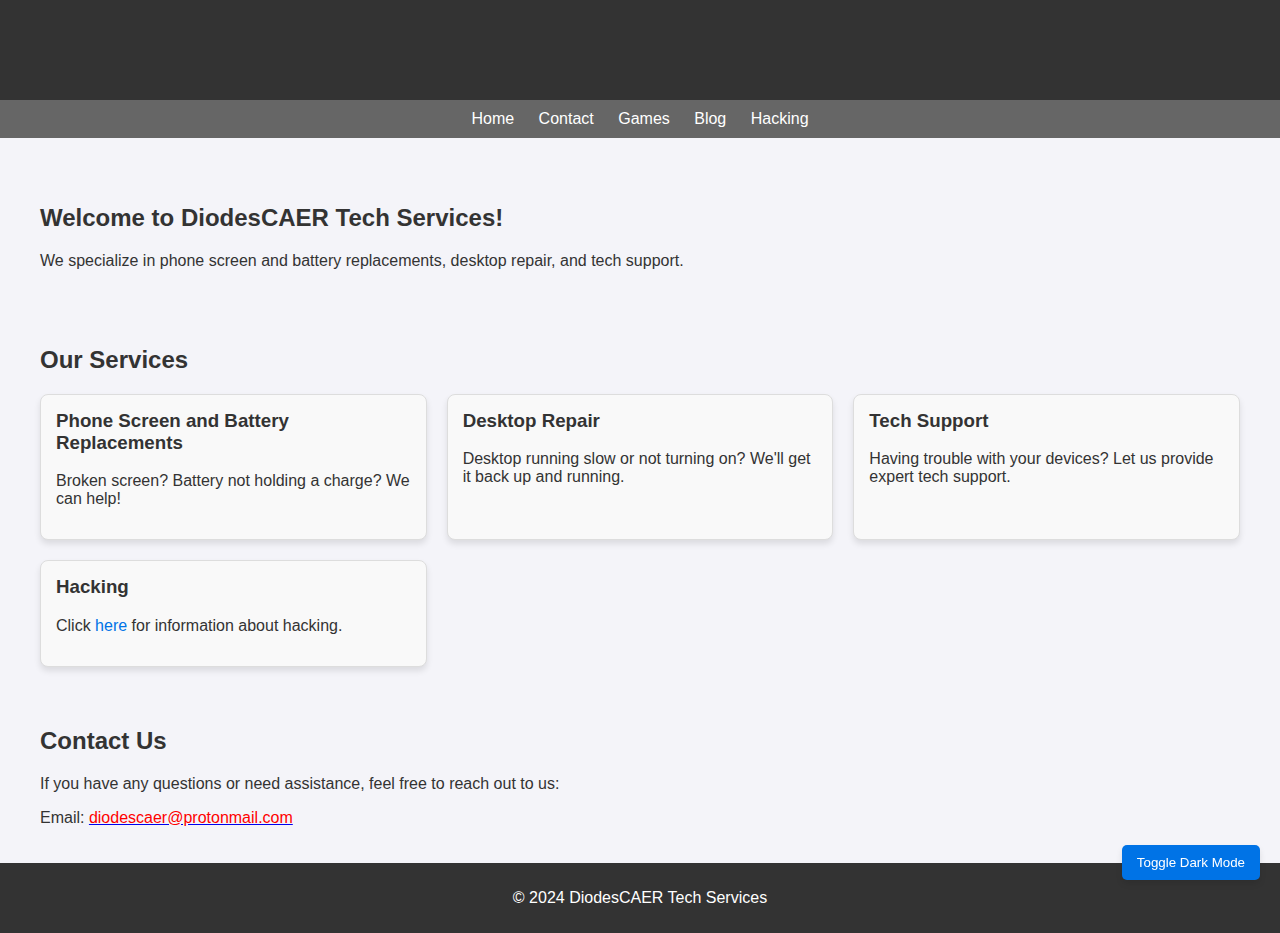
<file: index.html>
<!DOCTYPE html>
<html lang="en">
<head>
    <meta charset="UTF-8">
    <meta name="viewport" content="width=device-width, initial-scale=1.0">
    <title>DiodesCAER Tech Services</title>
    <link rel="stylesheet" href="styles.css">
</head>
<body onload="checkDarkMode()">
    <header>
        <h1 class="fly-in">DiodesCAER Tech Services</h1>
    </header>
    <iframe src="navbar.html" title="Navigation Bar"></iframe>
    <main>
        <div class="container" id="home">
            <h2>Welcome to DiodesCAER Tech Services!</h2>
            <p>We specialize in phone screen and battery replacements, desktop repair, and tech support.</p>
        </div>
        <div class="container" id="services">
            <h2>Our Services</h2>
            <div class="services">
                <div class="service">
                    <h3>Phone Screen and Battery Replacements</h3>
                    <p>Broken screen? Battery not holding a charge? We can help!</p>
                </div>
                <div class="service">
                    <h3>Desktop Repair</h3>
                    <p>Desktop running slow or not turning on? We'll get it back up and running.</p>
                </div>
                <div class="service">
                    <h3>Tech Support</h3>
                    <p>Having trouble with your devices? Let us provide expert tech support.</p>
                </div>
              <div class="service">
                    <h3>Hacking</h3>
                    <p>Click <a href="hacking/main.html">here</a> for information about hacking.</p>
                </div>
            </div>
        </div>
        <div class="container" id="contact">
            <h2>Contact Us</h2>
            <p>If you have any questions or need assistance, feel free to reach out to us:</p>
            <p>Email: <a href="mailto:diodescaer@protonmail.com"><font color="red">diodescaer@protonmail.com</font></a></p>
        </div>
    </main>
    <footer>
        <p>&copy; 2024 DiodesCAER Tech Services</p>
    </footer>
    <button class="dark-mode-toggle" onclick="toggleDarkMode()">Toggle Dark Mode</button>
    <script>
        function setCookie(name, value, days) {
            var expires = "";
            if (days) {
                var date = new Date();
                date.setTime(date.getTime() + (days * 24 * 60 * 60 * 1000));
                expires = "; expires=" + date.toUTCString();
            }
            document.cookie = name + "=" + (value || "")  + expires + "; path=/";
        }

        function getCookie(name) {
            var nameEQ = name + "=";
            var ca = document.cookie.split(';');
            for(var i=0;i < ca.length;i++) {
                var c = ca[i];
                while (c.charAt(0)==' ') c = c.substring(1,c.length);
                if (c.indexOf(nameEQ) == 0) return c.substring(nameEQ.length,c.length);
            }
            return null;
        }

        function eraseCookie(name) {
            document.cookie = name + '=; Max-Age=-99999999;';
        }

        function toggleDarkMode() {
            document.body.classList.toggle('dark-mode');
            document.querySelectorAll('.container').forEach(container => {
                container.classList.toggle('dark-mode');
            });
            document.querySelectorAll('header, footer').forEach(element => {
                element.classList.toggle('dark-mode');
            });
            document.querySelectorAll('.service').forEach(service => {
                service.classList.toggle('dark-mode');
            });

            let darkMode = document.body.classList.contains('dark-mode');
            setCookie('darkMode', darkMode, 7);
            document.querySelector('iframe').contentWindow.postMessage('toggle-dark-mode', '*');
        }

        function checkDarkMode() {
            let darkMode = getCookie('darkMode');
            if (darkMode === 'true') {
                document.body.classList.add('dark-mode');
                document.querySelectorAll('.container').forEach(container => {
                    container.classList.add('dark-mode');
                });
                document.querySelectorAll('header, footer').forEach(element => {
                    element.classList.add('dark-mode');
                });
                document.querySelectorAll('.service').forEach(service => {
                    service.classList.add('dark-mode');
                });
                document.querySelector('iframe').contentWindow.postMessage('toggle-dark-mode', '*');
            }
        }
    </script>
</body>
</html>
</file>
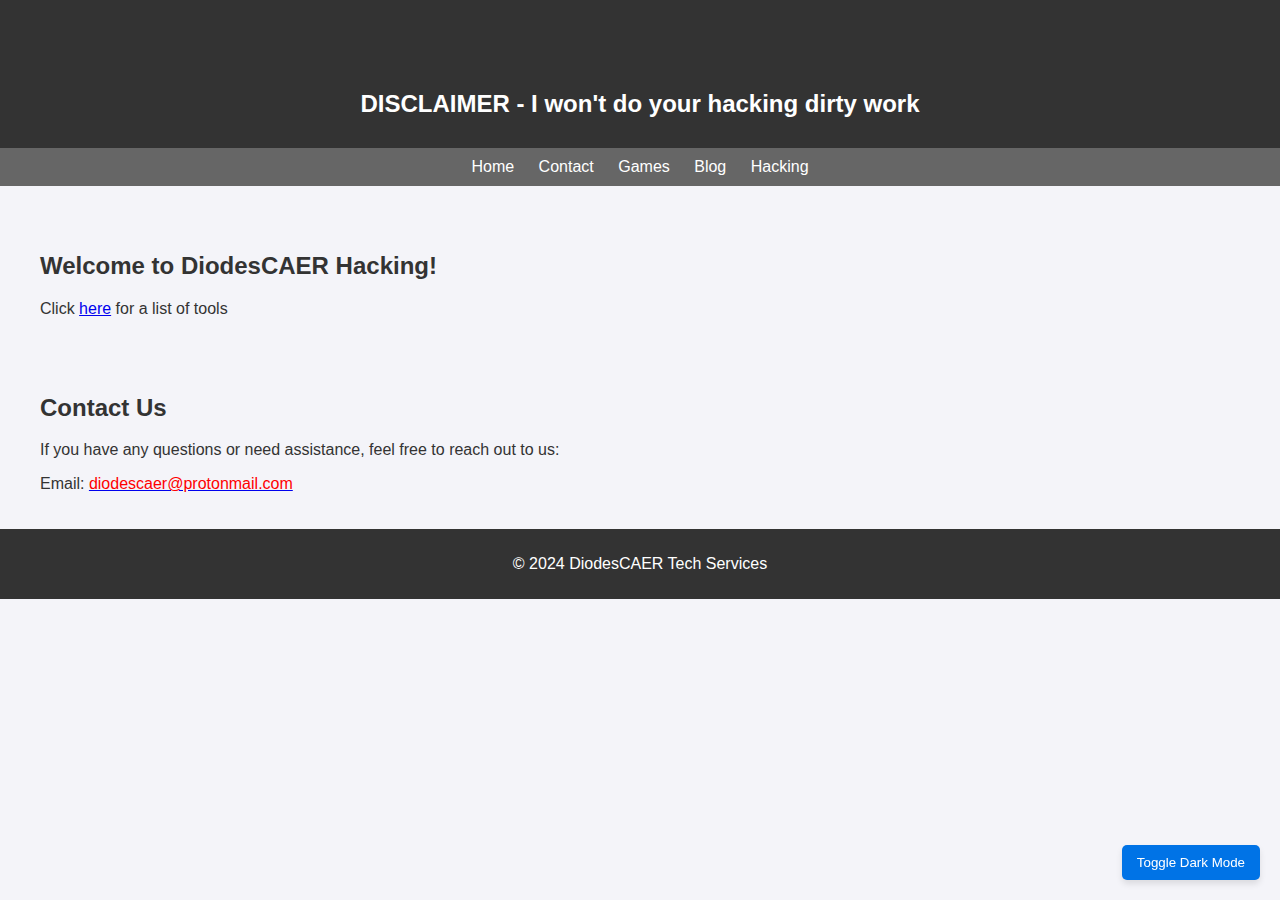
<file: hackingmain.html>
<!DOCTYPE html>
<html lang="en">
<head>
    <meta charset="UTF-8">
    <meta name="viewport" content="width=device-width, initial-scale=1.0">
    <title>DiodesCAER Hacking</title>
    <link rel="stylesheet" href="styles.css">
</head>
<body onload="checkDarkMode()">
    <header>
        <h1 class="fly-in">DiodesCAER Hacking</h1>
        <h2>DISCLAIMER - I won't do your hacking dirty work</h2>
    </header>
    <iframe src="navbar.html" title="Navigation Bar"></iframe>
    <main>
        <div class="container" id="home">
            <h2>Welcome to DiodesCAER Hacking!</h2>
            <p>Click <a href="tools.html">here</a> for a list of tools</p>
        </div>
        <div class="container" id="contact">
            <h2>Contact Us</h2>
            <p>If you have any questions or need assistance, feel free to reach out to us:</p>
            <p>Email: <a href="mailto:diodescaer@protonmail.com"><font color="red">diodescaer@protonmail.com</font></a></p>
        </div>
    </main>
    <footer>
        <p>&copy; 2024 DiodesCAER Tech Services</p>
    </footer>
    <button class="dark-mode-toggle" onclick="toggleDarkMode()">Toggle Dark Mode</button>
    <script>
        function setCookie(name, value, days) {
            var expires = "";
            if (days) {
                var date = new Date();
                date.setTime(date.getTime() + (days * 24 * 60 * 60 * 1000));
                expires = "; expires=" + date.toUTCString();
            }
            document.cookie = name + "=" + (value || "")  + expires + "; path=/";
        }

        function getCookie(name) {
            var nameEQ = name + "=";
            var ca = document.cookie.split(';');
            for(var i=0;i < ca.length;i++) {
                var c = ca[i];
                while (c.charAt(0)==' ') c = c.substring(1,c.length);
                if (c.indexOf(nameEQ) == 0) return c.substring(nameEQ.length,c.length);
            }
            return null;
        }
 
        function eraseCookie(name) {
            document.cookie = name + '=; Max-Age=-99999999;';
        }

        function toggleDarkMode() {
            document.body.classList.toggle('dark-mode');
            document.querySelectorAll('.container').forEach(container => {
                container.classList.toggle('dark-mode');
            });
            document.querySelectorAll('header, footer').forEach(element => {
                element.classList.toggle('dark-mode');
            });
            document.querySelectorAll('.service').forEach(service => {
                service.classList.toggle('dark-mode');
            });

            let darkMode = document.body.classList.contains('dark-mode');
            setCookie('darkMode', darkMode, 7);
            document.querySelector('iframe').contentWindow.postMessage('toggle-dark-mode', '*');
        }

        function checkDarkMode() {
            let darkMode = getCookie('darkMode');
            if (darkMode === 'true') {
                document.body.classList.add('dark-mode');
                document.querySelectorAll('.container').forEach(container => {
                    container.classList.add('dark-mode');
                });
                document.querySelectorAll('header, footer').forEach(element => {
                    element.classList.add('dark-mode');
                });
                document.querySelectorAll('.service').forEach(service => {
                    service.classList.add('dark-mode');
                });
                document.querySelector('iframe').contentWindow.postMessage('toggle-dark-mode', '*');
            }
        }
    </script>
</body>
</html>
</file>
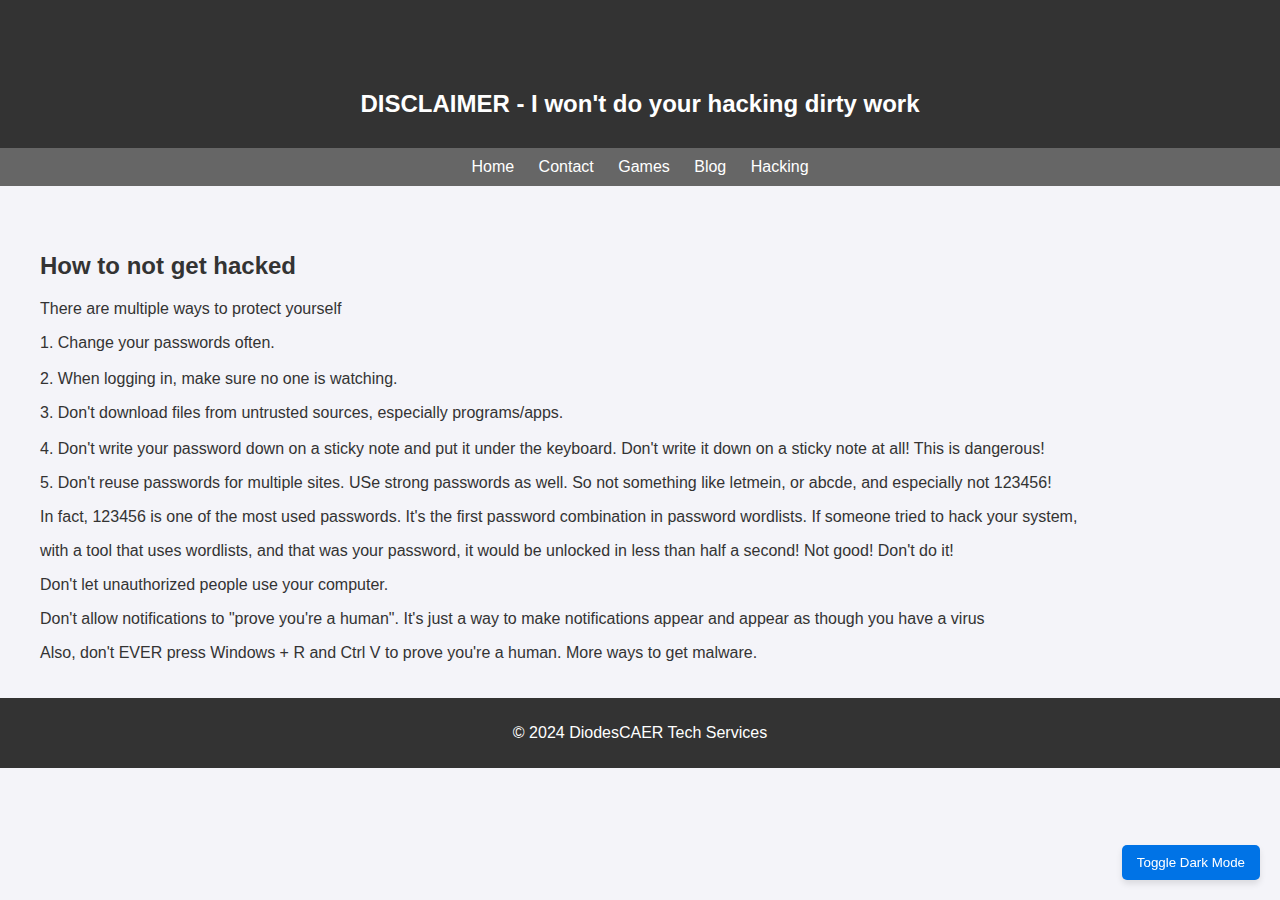
<file: HTNGH.html>
<!DOCTYPE html>
<html lang="en">
<head>
    <meta charset="UTF-8">
    <meta name="viewport" content="width=device-width, initial-scale=1.0">
    <title>DiodesCAER Hacking</title>
    <link rel="stylesheet" href="styles.css">
</head>
<body onload="checkDarkMode()">
    <header>
        <h1 class="fly-in">DiodesCAER Hacking- How to not get hacked</h1>
        <h2>DISCLAIMER - I won't do your hacking dirty work</h2>
    </header>
    <iframe src="navbar.html" title="Navigation Bar"></iframe>
    <main>
        <div class="container" id="welcome">
            <h2>How to not get hacked</h2>
            <p>There are multiple ways to protect yourself</p>
            <p>1. Change your passwords often. <br> <br> 2. When logging in, make sure no one is watching.</p>
            <p>3. Don't download files from untrusted sources, especially programs/apps. <br> <br> 4. Don't write your password down
            on a sticky note and put it under the keyboard. Don't write it down on a sticky note at all! This is dangerous!</p>
            <p>5. Don't reuse passwords for multiple sites. USe strong passwords as well. So not something like letmein, or abcde, and especially not 123456!</p>
            <p>In fact, 123456 is one of the most used passwords. It's the first password combination in password wordlists. If someone tried to hack your system,</p>
            <p>with a tool that uses wordlists, and that was your password, it would be unlocked in less than half a second! Not good! Don't do it!</p>
            <p>Don't let unauthorized people use your computer.</p>
            <p>Don't allow notifications to "prove you're a human". It's just a way to make notifications appear and appear as though you have a virus </p>
            <p>Also, don't EVER press Windows + R and Ctrl V to prove you're a human. More ways to get malware.</p>
        </div>
    </main>
    <footer>
        <p>&copy; 2024 DiodesCAER Tech Services</p>
    </footer>
    <button class="dark-mode-toggle" onclick="toggleDarkMode()">Toggle Dark Mode</button>
    <script>
        function setCookie(name, value, days) {
            var expires = "";
            if (days) {
                var date = new Date();
                date.setTime(date.getTime() + (days * 24 * 60 * 60 * 1000));
                expires = "; expires=" + date.toUTCString();
            }
            document.cookie = name + "=" + (value || "")  + expires + "; path=/";
        }

        function getCookie(name) {
            var nameEQ = name + "=";
            var ca = document.cookie.split(';');
            for(var i=0;i < ca.length;i++) {
                var c = ca[i];
                while (c.charAt(0)==' ') c = c.substring(1,c.length);
                if (c.indexOf(nameEQ) == 0) return c.substring(nameEQ.length,c.length);
            }
            return null;
        }

        function eraseCookie(name) {
            document.cookie = name + '=; Max-Age=-99999999;';
        }

        function toggleDarkMode() {
            document.body.classList.toggle('dark-mode');
            document.querySelectorAll('.container').forEach(container => {
                container.classList.toggle('dark-mode');
            });
            document.querySelectorAll('header, footer').forEach(element => {
                element.classList.toggle('dark-mode');
            });
            document.querySelectorAll('.service').forEach(service => {
                service.classList.toggle('dark-mode');
            });

            let darkMode = document.body.classList.contains('dark-mode');
            setCookie('darkMode', darkMode, 7);
            document.querySelector('iframe').contentWindow.postMessage('toggle-dark-mode', '*');
        }

        function checkDarkMode() {
            let darkMode = getCookie('darkMode');
            if (darkMode === 'true') {
                document.body.classList.add('dark-mode');
                document.querySelectorAll('.container').forEach(container => {
                    container.classList.add('dark-mode');
                });
                document.querySelectorAll('header, footer').forEach(element => {
                    element.classList.add('dark-mode');
                });
                document.querySelectorAll('.service').forEach(service => {
                    service.classList.add('dark-mode');
                });
                document.querySelector('iframe').contentWindow.postMessage('toggle-dark-mode', '*');
            }
        }

        async function fetchRSSFeeds() {
            const parser = new DOMParser();
            const rssFeeds = [
                "https://feeds.feedburner.com/TheHackersNews",
                "https://krebsonsecurity.com/feed/",
                "https://www.cvedetails.com/rss.php"
            ];
            const proxyUrl = "https://api.allorigins.win/get?url=";
            const newsList = document.getElementById("news-list");
            newsList.innerHTML = "";

            try {
                for (const feedUrl of rssFeeds) {
                    const response = await fetch(proxyUrl + encodeURIComponent(feedUrl));
                    const data = await response.json();
                    const xml = parser.parseFromString(data.contents, "text/xml");
                    const items = xml.querySelectorAll("item");

                    items.forEach((item, index) => {
                        if (index < 3) {
                            const title = item.querySelector("title").textContent;
                            const link = item.querySelector("link").textContent;

                            const listItem = document.createElement("li");
                            listItem.innerHTML = `<a href="${link}" target="_blank">${title}</a>`;
                            newsList.appendChild(listItem);
                        }
                    });
                }
            } catch (error) {
                console.error("Error fetching RSS feeds:", error);
                newsList.innerHTML = "<li>Failed to load news. Please try again later.</li>";
            }
        }

        fetchRSSFeeds();
    </script>
</body>
</html>
</file>
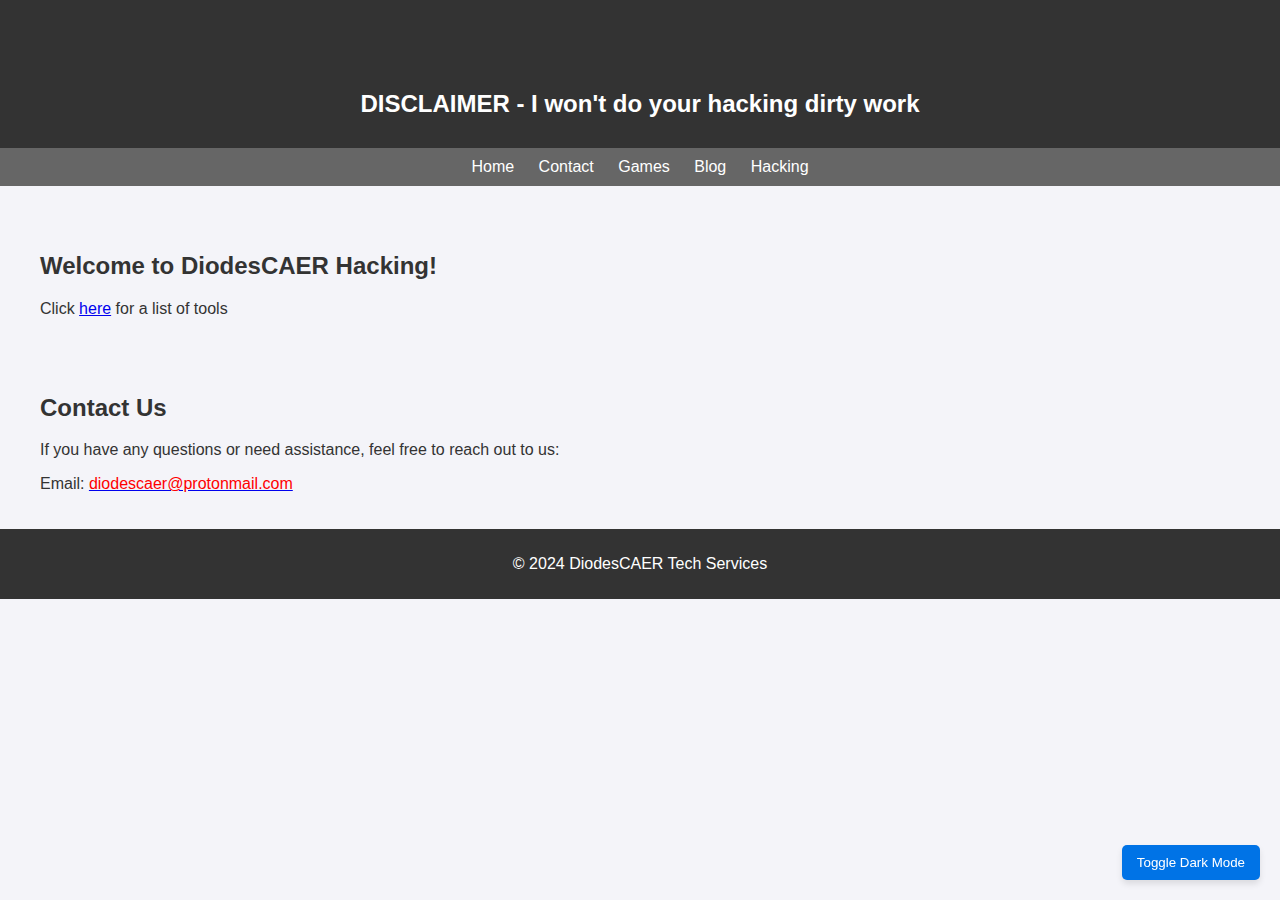
<file: main page.html>
<!DOCTYPE html>
<html lang="en">
<head>
    <meta charset="UTF-8">
    <meta name="viewport" content="width=device-width, initial-scale=1.0">
    <title>DiodesCAER Hacking</title>
    <link rel="stylesheet" href="styles.css">
</head>
<body onload="checkDarkMode()">
    <header>
        <h1 class="fly-in">DiodesCAER Hacking</h1>
        <h2>DISCLAIMER - I won't do your hacking dirty work </h2>
    </header>
    <iframe src="navbar.html" title="Navigation Bar"></iframe>
    <main>
        <div class="container" id="home">
            <h2>Welcome to DiodesCAER Hacking!</h2>
            <p>Click <a href="tools.html">here</a> for a list of tools</p>
        </div>
        <div class="container" id="contact">
            <h2>Contact Us</h2>
            <p>If you have any questions or need assistance, feel free to reach out to us:</p>
            <p>Email: <a href="mailto:diodescaer@protonmail.com"><font color="red">diodescaer@protonmail.com</font></a></p>
        </div>
    </main>
    <footer>
        <p>&copy; 2024 DiodesCAER Tech Services</p>
    </footer>
    <button class="dark-mode-toggle" onclick="toggleDarkMode()">Toggle Dark Mode</button>
    <script>
        function setCookie(name, value, days) {
            var expires = "";
            if (days) {
                var date = new Date();
                date.setTime(date.getTime() + (days * 24 * 60 * 60 * 1000));
                expires = "; expires=" + date.toUTCString();
            }
            document.cookie = name + "=" + (value || "")  + expires + "; path=/";
        }

        function getCookie(name) {
            var nameEQ = name + "=";
            var ca = document.cookie.split(';');
            for(var i=0;i < ca.length;i++) {
                var c = ca[i];
                while (c.charAt(0)==' ') c = c.substring(1,c.length);
                if (c.indexOf(nameEQ) == 0) return c.substring(nameEQ.length,c.length);
            }
            return null;
        }
 
        function eraseCookie(name) {
            document.cookie = name + '=; Max-Age=-99999999;';
        }

        function toggleDarkMode() {
            document.body.classList.toggle('dark-mode');
            document.querySelectorAll('.container').forEach(container => {
                container.classList.toggle('dark-mode');
            });
            document.querySelectorAll('header, footer').forEach(element => {
                element.classList.toggle('dark-mode');
            });
            document.querySelectorAll('.service').forEach(service => {
                service.classList.toggle('dark-mode');
            });

            let darkMode = document.body.classList.contains('dark-mode');
            setCookie('darkMode', darkMode, 7);
            document.querySelector('iframe').contentWindow.postMessage('toggle-dark-mode', '*');
        }

        function checkDarkMode() {
            let darkMode = getCookie('darkMode');
            if (darkMode === 'true') {
                document.body.classList.add('dark-mode');
                document.querySelectorAll('.container').forEach(container => {
                    container.classList.add('dark-mode');
                });
                document.querySelectorAll('header, footer').forEach(element => {
                    element.classList.add('dark-mode');
                });
                document.querySelectorAll('.service').forEach(service => {
                    service.classList.add('dark-mode');
                });
                document.querySelector('iframe').contentWindow.postMessage('toggle-dark-mode', '*');
            }
        }
    </script>
</body>
</html>
</file>
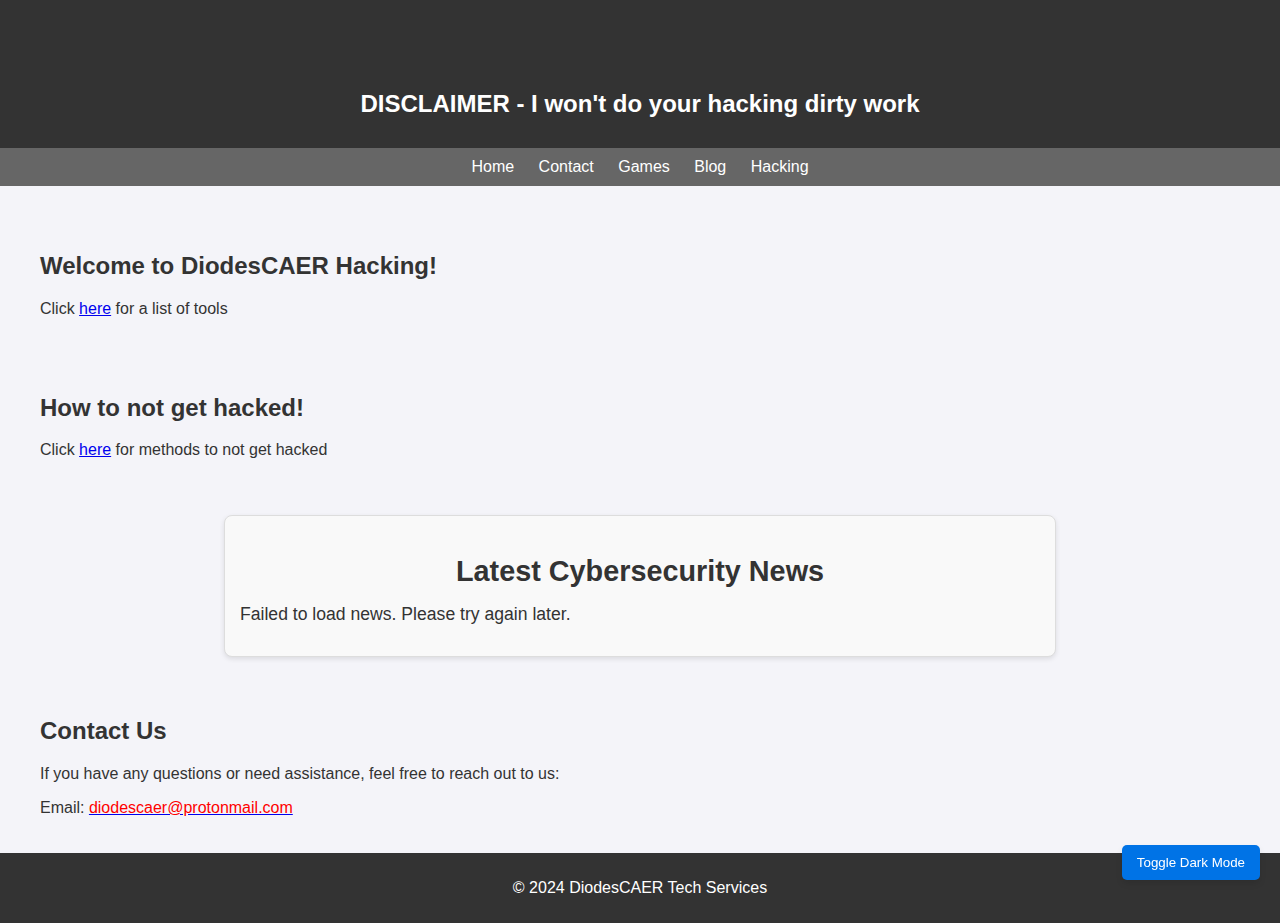
<file: main.html>
<!DOCTYPE html>
<html lang="en">
<head>
    <meta charset="UTF-8">
    <meta name="viewport" content="width=device-width, initial-scale=1.0">
    <title>DiodesCAER Hacking</title>
    <link rel="stylesheet" href="styles.css">
</head>
<body onload="checkDarkMode()">
    <header>
        <h1 class="fly-in">DiodesCAER Hacking</h1>
        <h2>DISCLAIMER - I won't do your hacking dirty work</h2>
    </header>
    <iframe src="navbar.html" title="Navigation Bar"></iframe>
    <main>
        <div class="container" id="welcome">
            <h2>Welcome to DiodesCAER Hacking!</h2>
            <p>Click <a href="tools.html">here</a> for a list of tools</p>
        </div>
        <div class="container" id="HTNGH">
            <h2>How to not get hacked!</h2>
            <p>Click <a href="HTNGH.html">here</a> for methods to not get hacked</p>
        </div>

        <!-- Latest News Section -->
        <div id="news-container">
            <h2>Latest Cybersecurity News</h2>
            <ul id="news-list">
                <li>Loading news...</li>
            </ul>
        </div>

        <div class="container" id="contact">
            <h2>Contact Us</h2>
            <p>If you have any questions or need assistance, feel free to reach out to us:</p>
            <p>Email: <a href="mailto:diodescaer@protonmail.com"><font color="red">diodescaer@protonmail.com</font></a></p>
        </div>
    </main>
    <footer>
        <p>&copy; 2024 DiodesCAER Tech Services</p>
    </footer>
    <button class="dark-mode-toggle" onclick="toggleDarkMode()">Toggle Dark Mode</button>
    <script>
        function setCookie(name, value, days) {
            var expires = "";
            if (days) {
                var date = new Date();
                date.setTime(date.getTime() + (days * 24 * 60 * 60 * 1000));
                expires = "; expires=" + date.toUTCString();
            }
            document.cookie = name + "=" + (value || "")  + expires + "; path=/";
        }

        function getCookie(name) {
            var nameEQ = name + "=";
            var ca = document.cookie.split(';');
            for(var i=0;i < ca.length;i++) {
                var c = ca[i];
                while (c.charAt(0)==' ') c = c.substring(1,c.length);
                if (c.indexOf(nameEQ) == 0) return c.substring(nameEQ.length,c.length);
            }
            return null;
        }

        function eraseCookie(name) {
            document.cookie = name + '=; Max-Age=-99999999;';
        }

        function toggleDarkMode() {
            document.body.classList.toggle('dark-mode');
            document.querySelectorAll('.container').forEach(container => {
                container.classList.toggle('dark-mode');
            });
            document.querySelectorAll('header, footer').forEach(element => {
                element.classList.toggle('dark-mode');
            });
            document.querySelectorAll('.service').forEach(service => {
                service.classList.toggle('dark-mode');
            });

            let darkMode = document.body.classList.contains('dark-mode');
            setCookie('darkMode', darkMode, 7);
            document.querySelector('iframe').contentWindow.postMessage('toggle-dark-mode', '*');
        }

        function checkDarkMode() {
            let darkMode = getCookie('darkMode');
            if (darkMode === 'true') {
                document.body.classList.add('dark-mode');
                document.querySelectorAll('.container').forEach(container => {
                    container.classList.add('dark-mode');
                });
                document.querySelectorAll('header, footer').forEach(element => {
                    element.classList.add('dark-mode');
                });
                document.querySelectorAll('.service').forEach(service => {
                    service.classList.add('dark-mode');
                });
                document.querySelector('iframe').contentWindow.postMessage('toggle-dark-mode', '*');
            }
        }

        async function fetchRSSFeeds() {
            const parser = new DOMParser();
            const rssFeeds = [
                "https://feeds.feedburner.com/TheHackersNews",
                "https://krebsonsecurity.com/feed/",
                "https://www.cvedetails.com/rss.php"
            ];
            const proxyUrl = "https://api.allorigins.win/get?url=";
            const newsList = document.getElementById("news-list");
            newsList.innerHTML = "";

            try {
                for (const feedUrl of rssFeeds) {
                    const response = await fetch(proxyUrl + encodeURIComponent(feedUrl));
                    const data = await response.json();
                    const xml = parser.parseFromString(data.contents, "text/xml");
                    const items = xml.querySelectorAll("item");

                    items.forEach((item, index) => {
                        if (index < 3) {
                            const title = item.querySelector("title").textContent;
                            const link = item.querySelector("link").textContent;

                            const listItem = document.createElement("li");
                            listItem.innerHTML = `<a href="${link}" target="_blank">${title}</a>`;
                            newsList.appendChild(listItem);
                        }
                    });
                }
            } catch (error) {
                console.error("Error fetching RSS feeds:", error);
                newsList.innerHTML = "<li>Failed to load news. Please try again later.</li>";
            }
        }

        fetchRSSFeeds();
    </script>
</body>
</html>
</file>
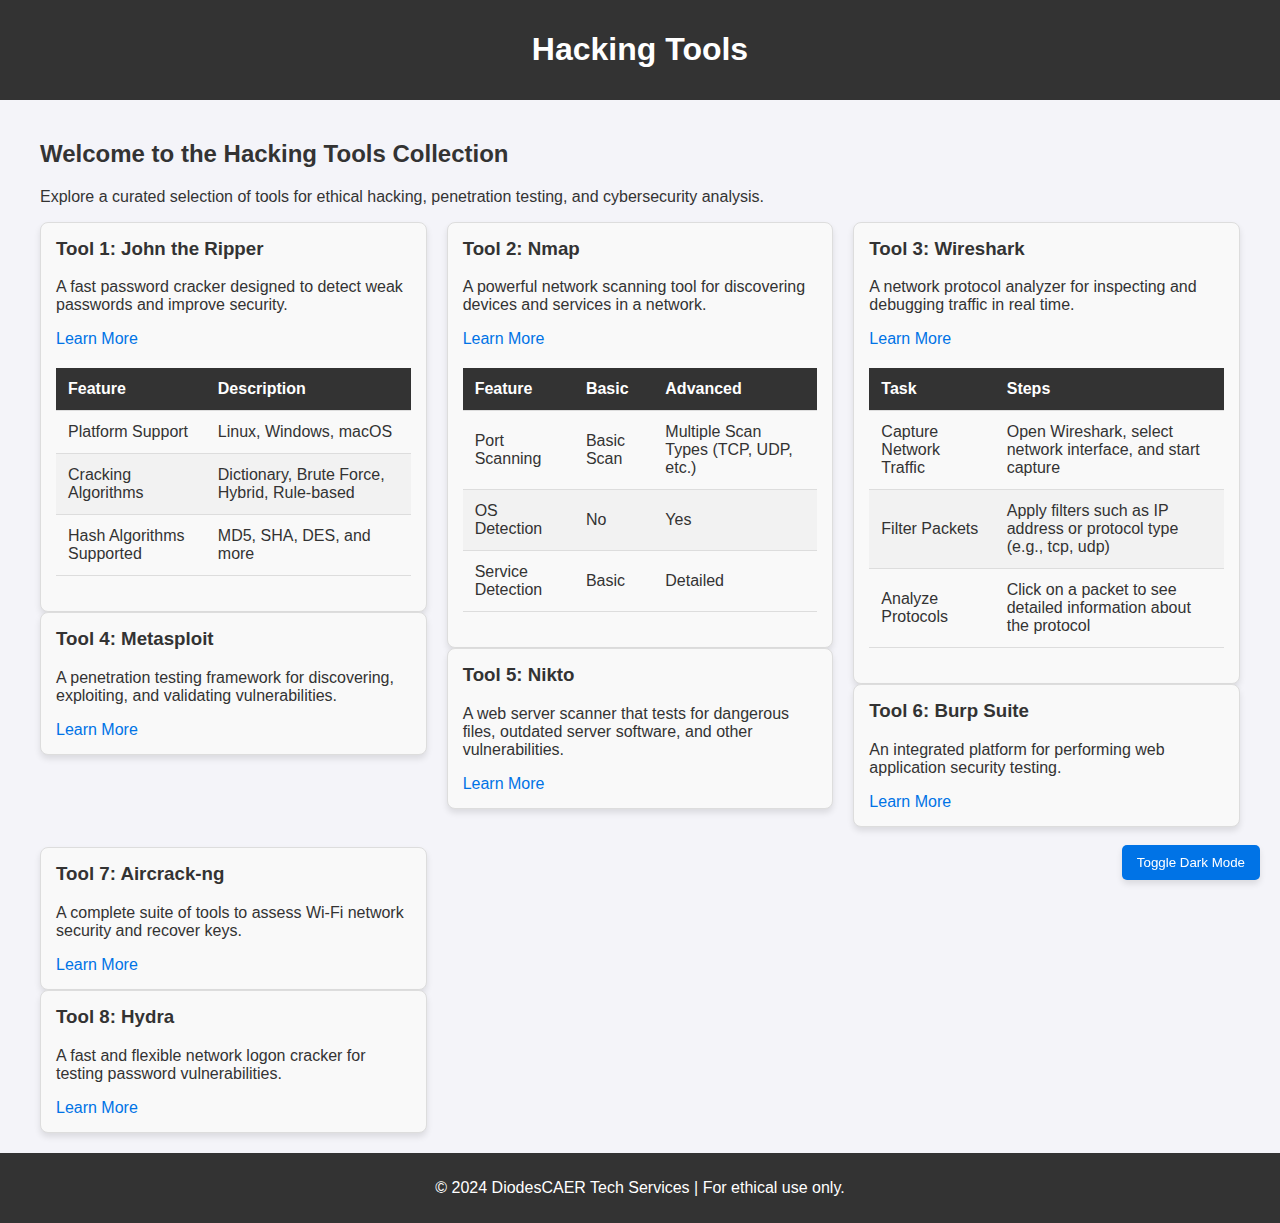
<file: tools.html>
<!DOCTYPE html>
<html lang="en">
<head>
  <meta charset="UTF-8">
  <meta name="viewport" content="width=device-width, initial-scale=1.0">
  <title>Hacking Tools</title>
  <link rel="stylesheet" href="styles.css">
</head>
<body>
  <header>
    <h1>Hacking Tools</h1>
  </header>

  <button class="dark-mode-toggle" onclick="toggleDarkMode()">Toggle Dark Mode</button>

  <div class="container">
    <h2>Welcome to the Hacking Tools Collection</h2>
    <p>Explore a curated selection of tools for ethical hacking, penetration testing, and cybersecurity analysis.</p>

    <div class="services">
      <!-- Group 1 -->
      <div>
        <div class="service">
          <h3>Tool 1: John the Ripper</h3>
          <p>A fast password cracker designed to detect weak passwords and improve security.</p>
          <a href="https://www.openwall.com/john/" target="_blank">Learn More</a>

          <!-- Features Table for John the Ripper -->
          <table>
            <thead>
              <tr>
                <th>Feature</th>
                <th>Description</th>
              </tr>
            </thead>
            <tbody>
              <tr>
                <td>Platform Support</td>
                <td>Linux, Windows, macOS</td>
              </tr>
              <tr>
                <td>Cracking Algorithms</td>
                <td>Dictionary, Brute Force, Hybrid, Rule-based</td>
              </tr>
              <tr>
                <td>Hash Algorithms Supported</td>
                <td>MD5, SHA, DES, and more</td>
              </tr>
            </tbody>
          </table>
        </div>

        <div class="service">
          <h3>Tool 4: Metasploit</h3>
          <p>A penetration testing framework for discovering, exploiting, and validating vulnerabilities.</p>
          <a href="https://www.metasploit.com/" target="_blank">Learn More</a>
        </div>
      </div>

      <!-- Group 2 -->
      <div>
        <div class="service">
          <h3>Tool 2: Nmap</h3>
          <p>A powerful network scanning tool for discovering devices and services in a network.</p>
          <a href="https://nmap.org/" target="_blank">Learn More</a>

          <!-- Comparison Table for Nmap -->
          <table>
            <thead>
              <tr>
                <th>Feature</th>
                <th>Basic</th>
                <th>Advanced</th>
              </tr>
            </thead>
            <tbody>
              <tr>
                <td>Port Scanning</td>
                <td>Basic Scan</td>
                <td>Multiple Scan Types (TCP, UDP, etc.)</td>
              </tr>
              <tr>
                <td>OS Detection</td>
                <td>No</td>
                <td>Yes</td>
              </tr>
              <tr>
                <td>Service Detection</td>
                <td>Basic</td>
                <td>Detailed</td>
              </tr>
            </tbody>
          </table>
        </div>

        <div class="service">
          <h3>Tool 5: Nikto</h3>
          <p>A web server scanner that tests for dangerous files, outdated server software, and other vulnerabilities.</p>
          <a href="https://cirt.net/Nikto2" target="_blank">Learn More</a>
        </div>
      </div>

      <!-- Group 3 -->
      <div>
        <div class="service">
          <h3>Tool 3: Wireshark</h3>
          <p>A network protocol analyzer for inspecting and debugging traffic in real time.</p>
          <a href="https://www.wireshark.org/" target="_blank">Learn More</a>

          <!-- Usage Table for Wireshark -->
          <table>
            <thead>
              <tr>
                <th>Task</th>
                <th>Steps</th>
              </tr>
            </thead>
            <tbody>
              <tr>
                <td>Capture Network Traffic</td>
                <td>Open Wireshark, select network interface, and start capture</td>
              </tr>
              <tr>
                <td>Filter Packets</td>
                <td>Apply filters such as IP address or protocol type (e.g., tcp, udp)</td>
              </tr>
              <tr>
                <td>Analyze Protocols</td>
                <td>Click on a packet to see detailed information about the protocol</td>
              </tr>
            </tbody>
          </table>
        </div>

        <div class="service">
          <h3>Tool 6: Burp Suite</h3>
          <p>An integrated platform for performing web application security testing.</p>
          <a href="https://portswigger.net/burp" target="_blank">Learn More</a>
        </div>
      </div>

      <!-- Group 4 -->
      <div>
        <div class="service">
          <h3>Tool 7: Aircrack-ng</h3>
          <p>A complete suite of tools to assess Wi-Fi network security and recover keys.</p>
          <a href="https://www.aircrack-ng.org/" target="_blank">Learn More</a>
        </div>
        <div class="service">
          <h3>Tool 8: Hydra</h3>
          <p>A fast and flexible network logon cracker for testing password vulnerabilities.</p>
          <a href="https://github.com/vanhauser-thc/thc-hydra" target="_blank">Learn More</a>
        </div>
      </div>
    </div>
  </div>

  <footer>
    <p>© 2024 DiodesCAER Tech Services | For ethical use only.</p>
  </footer>

  <script>
    function toggleDarkMode() {
      document.body.classList.toggle('dark-mode');
      document.querySelector('header').classList.toggle('dark-mode');
      document.querySelector('footer').classList.toggle('dark-mode');
      document.querySelector('.container').classList.toggle('dark-mode');
      document.querySelectorAll('.service').forEach(service => {
        service.classList.toggle('dark-mode');
      });
    }
  </script>
</body>
</html>
</file>
<file: styles.css>
/* General Reset */
body {
  font-family: Arial, sans-serif;
  margin: 0;
  padding: 0;
  background-color: #f4f4f9;
  color: #333;
}

header, footer {
  padding: 10px;
  text-align: center;
  background-color: #333;
  color: #fff;
}

/* Container and Layout */
.container {
  max-width: 1200px;
  margin: auto;
  padding: 20px;
}

.services {
  display: grid;
  grid-template-columns: repeat(auto-fit, minmax(300px, 1fr)); /* Adjust for responsiveness */
  gap: 20px;
}

.service {
  background-color: #f9f9f9;
  padding: 15px;
  border: 1px solid #ddd;
  border-radius: 8px;
  box-shadow: 0 4px 6px rgba(0, 0, 0, 0.1);
}

.service h3 {
  margin-top: 0;
}

.service a {
  text-decoration: none;
  color: #0073e6;
}

.service a:hover {
  text-decoration: underline;
}

/* Button */
.dark-mode-toggle {
  position: fixed;
  bottom: 20px;
  right: 20px;
  padding: 10px 15px;
  background-color: #0073e6;
  color: white;
  border: none;
  border-radius: 5px;
  cursor: pointer;
  box-shadow: 0 4px 6px rgba(0, 0, 0, 0.1);
}

.dark-mode-toggle:hover {
  background-color: #005bb5;
}

/* Dark Mode */
body.dark-mode {
  background-color: #121212;
  color: #e0e0e0;
}

body.dark-mode header, body.dark-mode footer {
  background-color: #222;
  color: #e0e0e0;
}

body.dark-mode .container {
  background-color: #1e1e1e;
}

body.dark-mode .service {
  background-color: #222;
  color: #e0e0e0;
  border-color: #444;
}

body.dark-mode .service a {
  color: #4dabf7;
}

/* Updated Table Styling */
table {
  width: 100%;
  margin: 20px 0;
  border-collapse: collapse;
  background-color: #f9f9f9;
  border-radius: 5px;
}

table th, table td {
  padding: 12px;
  text-align: left;
  border-bottom: 1px solid #ddd;
}

table th {
  background-color: #333;
  color: white;
}

table tr:nth-child(even) {
  background-color: #f2f2f2;
}

table tr:hover {
  background-color: #e0e0e0;
}

/* Dark Mode Table Adjustments */
body.dark-mode table {
  background-color: #333;
  color: #fff;
}

body.dark-mode table th {
  background-color: #444;
  color: #fff;
}

body.dark-mode table tr:nth-child(even) {
  background-color: #444;
}

body.dark-mode table tr:nth-child(odd) {
  background-color: #555;
}

body.dark-mode table tr:hover {
  background-color: #666;
}

body.dark-mode table td, body.dark-mode table th {
  border-color: #555;
  color: #fff;
}
/* News Container Styling */
#news-container {
  margin: 20px auto;
  padding: 15px;
  max-width: 800px;
  background: #f9f9f9;
  border: 1px solid #ddd;
  border-radius: 8px;
  box-shadow: 0px 2px 5px rgba(0, 0, 0, 0.1);
}

#news-container h2 {
  font-size: 1.8em;
  margin-bottom: 15px;
  text-align: center;
}

#news-list {
  list-style-type: none;
  padding: 0;
}

#news-list li {
  margin: 10px 0;
  font-size: 1.1em;
}

#news-list li a {
  text-decoration: none;
  color: #0073e6;
  font-weight: bold;
}

#news-list li a:hover {
  text-decoration: underline;
}

/* Dark Mode Support */
body.dark-mode #news-container {
  background: #333;
  border-color: #555;
}

body.dark-mode #news-list li a {
  color: #66b2ff;
}

body.dark-mode #news-list li a:hover {
  color: #99ccff;
}
iframe {
    width: 100%;
    height: 60px; /* Adjust based on the navbar height */
    border: none; /* Removes iframe border */
}
/* Fly-in Heading Animation */
.fly-in {
  opacity: 0;
  transform: translateY(-50px);
  animation: flyIn 1.5s ease-out forwards;
}

@keyframes flyIn {
  to {
    opacity: 1;
    transform: translateY(0);
  }
}
</file>
